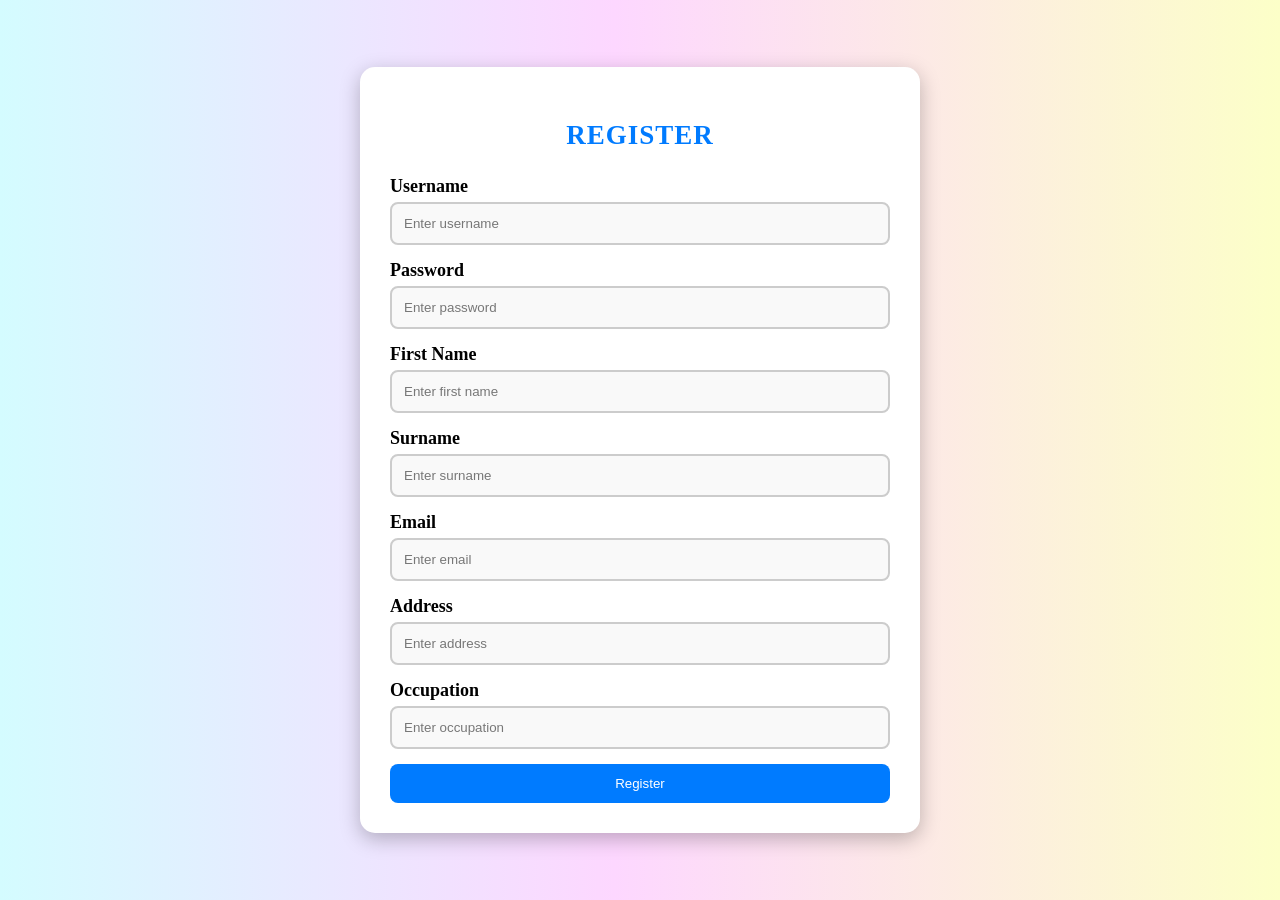
<file: Templates/register.html>
<!DOCTYPE html>
<html lang="en">
<head>
    <meta charset="UTF-8">
    <meta name="viewport" content="width=device-width, initial-scale=1.0">
    <title>Register</title>
    <style>
        body {
            background: linear-gradient(90deg, rgba(212, 252, 255, 1) 0%, rgba(253, 215, 255, 1) 48%, rgba(252, 255, 200, 1) 100%);
            font-family: "Times New Roman", Times, serif;
            margin: 0;
            padding: 0;
            display: flex;
            justify-content: center;
            align-items: center;
            min-height: 100vh;
            font-size: 18px;
        }

        .form-container {
            background: #ffffff;
            padding: 30px;
            border-radius: 15px;
            box-shadow: 0 6px 20px rgba(0, 0, 0, 0.25);
            max-width: 500px;
            width: 90%;
            animation: fadeIn 0.8s ease-in-out;
        }

        @keyframes fadeIn {
            from { opacity: 0; transform: translateY(-20px); }
            to { opacity: 1; transform: translateY(0); }
        }

        .form-container h2 {
            text-align: center;
            margin-bottom: 25px;
            color: #007bff;
            text-transform: uppercase;
            letter-spacing: 1px;
        }

        label {
            display: block;
            margin-bottom: 5px;
            font-weight: bold;
        }

        input[type="text"],
        input[type="email"],
        input[type="password"],
        input[type="tel"] {
            width: 100%;
            padding: 12px;
            margin-bottom: 15px;
            border: 2px solid #ccc;
            border-radius: 8px;
            box-sizing: border-box;
            transition: all 0.3s;
            background: #f9f9f9;
            font-weight: bold;
            color: #333;
        }

        input[type="text"]:focus,
        input[type="email"]:focus,
        input[type="password"]:focus,
        input[type="tel"]:focus {
            border-color: #007bff;
            outline: none;
            background: #e6f7ff;
            box-shadow: 0 0 8px rgba(0, 123, 255, 0.4);
        }

        input[type="text"]::placeholder,
        input[type="email"]::placeholder,
        input[type="password"]::placeholder {
            color: #777;
            font-weight: normal;
        }

        .btn-primary {
            width: 100%;
            background-color: #007bff;
            color: #ffffff;
            padding: 12px;
            border: none;
            border-radius: 8px;
            cursor: pointer;
            transition: background 0.3s ease;
        }

        .btn-primary:hover {
            background-color: #0056b3;
        }

        .btn-primary:active {
            transform: scale(0.98);
        }

        /* Media Query for Better Responsiveness */
        @media (max-width: 600px) {
            .form-container {
                width: 100%;
                padding: 20px;
            }

            input[type="text"],
            input[type="email"],
            input[type="password"],
            input[type="tel"] {
                padding: 10px;
                font-size: 16px;
            }
        }
    </style>
</head>
<body>

    <div class="form-container">
        <h2>Register</h2>
        <form action="{{ url_for('register') }}" method="POST">
            <label for="username">Username</label>
            <input type="text" name="username" id="username" placeholder="Enter username" required>

            <label for="password">Password</label>
            <input type="password" name="password" id="password" placeholder="Enter password" required>

            <label for="name">First Name</label>
            <input type="text" name="name" id="name" placeholder="Enter first name" required>

            <label for="surname">Surname</label>
            <input type="text" name="surname" id="surname" placeholder="Enter surname" required>

            <label for="email">Email</label>
            <input type="email" name="email" id="email" placeholder="Enter email" required>

            <label for="address">Address</label>
            <input type="text" name="address" id="address" placeholder="Enter address" required>

            <label for="occupation">Occupation</label>
            <input type="text" name="occupation" id="occupation" placeholder="Enter occupation" required>

            <button type="submit" class="btn btn-primary">Register</button>
        </form>
    </div>

</body>
</html>
</file>
